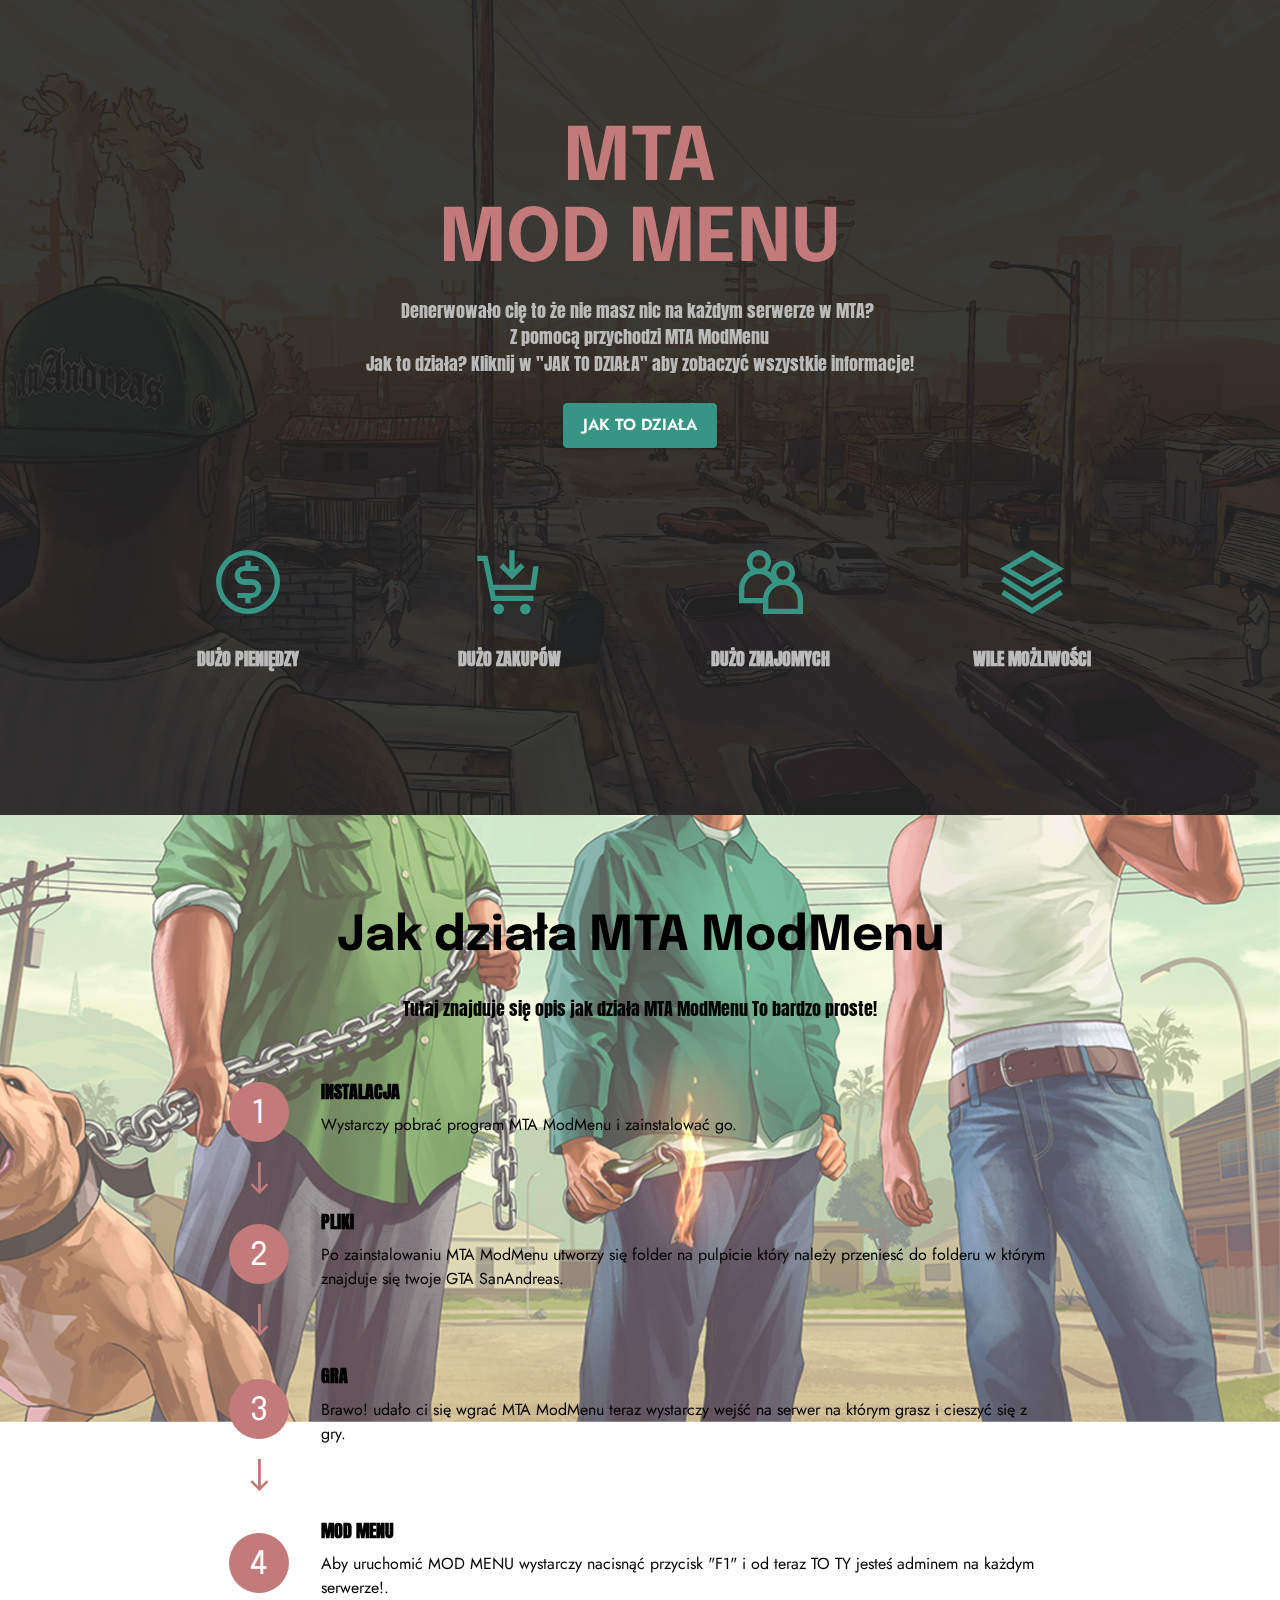
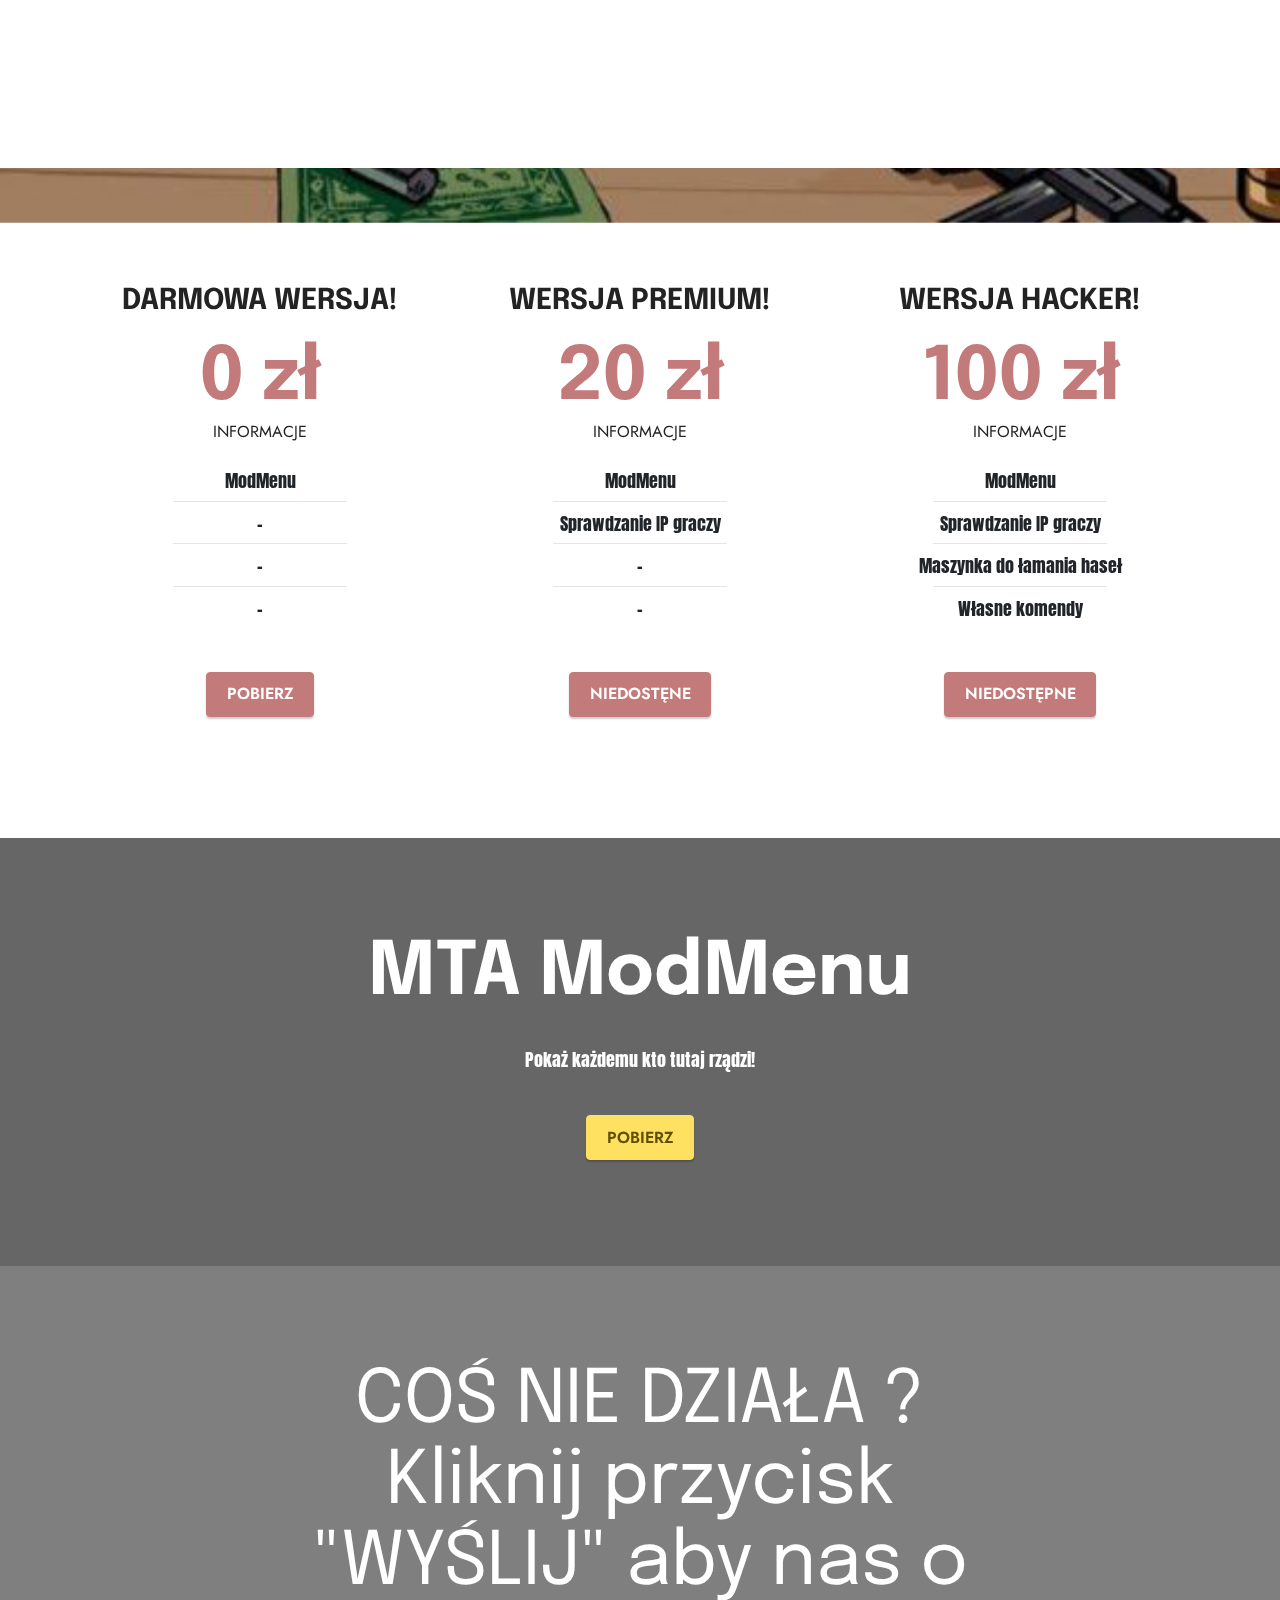
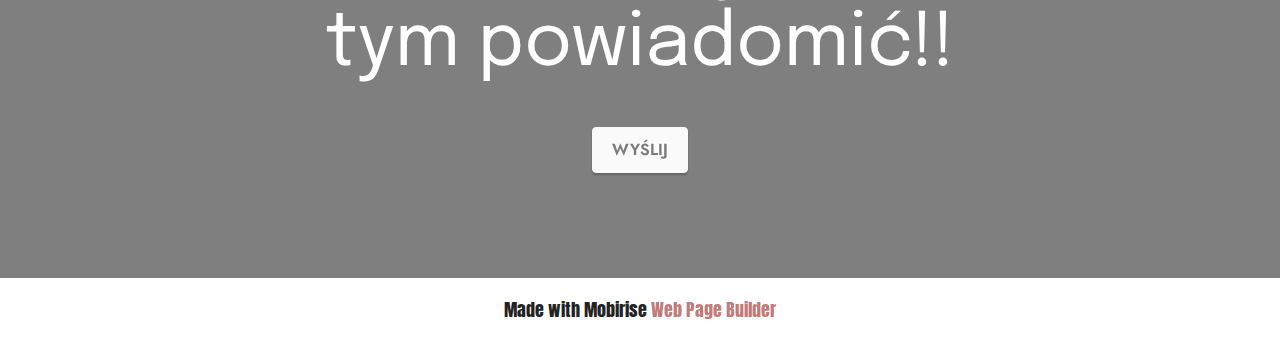
<file: index.html>
<!DOCTYPE html>
<html  >
<head>
  <!-- Site made with Mobirise Website Builder v5.6.13, https://mobirise.com -->
  <meta charset="UTF-8">
  <meta http-equiv="X-UA-Compatible" content="IE=edge">
  <meta name="generator" content="Mobirise v5.6.13, mobirise.com">
  <meta name="twitter:card" content="summary_large_image"/>
  <meta name="twitter:image:src" content="">
  <meta property="og:image" content="">
  <meta name="twitter:title" content="STRONA GŁÓWNA">
  <meta name="viewport" content="width=device-width, initial-scale=1, minimum-scale=1">
  <link rel="shortcut icon" href="assets/images/logo5.png" type="image/x-icon">
  <meta name="description" content="">
  
  
  <title>STRONA GŁÓWNA</title>
  <link rel="stylesheet" href="assets/web/assets/mobirise-icons2/mobirise2.css">
  <link rel="stylesheet" href="assets/bootstrap/css/bootstrap.min.css">
  <link rel="stylesheet" href="assets/bootstrap/css/bootstrap-grid.min.css">
  <link rel="stylesheet" href="assets/bootstrap/css/bootstrap-reboot.min.css">
  <link rel="stylesheet" href="assets/parallax/jarallax.css">
  <link rel="stylesheet" href="assets/theme/css/style.css">
  <link rel="preload" href="https://fonts.googleapis.com/css?family=Epilogue:100,200,300,400,500,600,700,800,900,100i,200i,300i,400i,500i,600i,700i,800i,900i&display=swap" as="style" onload="this.onload=null;this.rel='stylesheet'">
  <noscript><link rel="stylesheet" href="https://fonts.googleapis.com/css?family=Epilogue:100,200,300,400,500,600,700,800,900,100i,200i,300i,400i,500i,600i,700i,800i,900i&display=swap"></noscript>
  <link rel="preload" href="https://fonts.googleapis.com/css?family=Anton:400&display=swap" as="style" onload="this.onload=null;this.rel='stylesheet'">
  <noscript><link rel="stylesheet" href="https://fonts.googleapis.com/css?family=Anton:400&display=swap"></noscript>
  <link rel="preload" href="https://fonts.googleapis.com/css?family=Jost:100,200,300,400,500,600,700,800,900,100i,200i,300i,400i,500i,600i,700i,800i,900i&display=swap" as="style" onload="this.onload=null;this.rel='stylesheet'">
  <noscript><link rel="stylesheet" href="https://fonts.googleapis.com/css?family=Jost:100,200,300,400,500,600,700,800,900,100i,200i,300i,400i,500i,600i,700i,800i,900i&display=swap"></noscript>
  <link rel="preload" as="style" href="assets/mobirise/css/mbr-additional.css"><link rel="stylesheet" href="assets/mobirise/css/mbr-additional.css" type="text/css">
  
  
  
  
</head>
<body>
  
  <section data-bs-version="5.1" class="header19 cid-sFGzrhlvIh mbr-parallax-background" id="header19-3">

    

    <div class="mbr-overlay" style="opacity: 0.9; background-color: rgb(35, 35, 35);">
    </div>

    <div class="container-fluid">
        <div class="media-container">
            <div class="col-md-12 col-lg-10 m-auto align-center">
                <h1 class="mbr-section-title mbr-white mbr-fonts-style mb-3 display-1"><strong>MTA</strong><br><strong>MOD MENU</strong></h1>
                <p class="mbr-text mbr-white mbr-fonts-style display-7">
                    Denerwowało cię to że nie masz nic na każdym serwerze w MTA?&nbsp;<br>Z pomocą przychodzi MTA ModMenu<br>Jak to działa? Kliknij w "JAK TO DZIAŁA" aby zobaczyć wszystkie informacje!</p>
                <div class="mbr-section-btn align-center"><a class="btn btn-secondary display-4" href="index.html#features20-4">JAK TO DZIAŁA</a></div>

                <div class="row pt-5 justify-content-center">
                    <div class="col-12 col-md-6 col-lg-3">
                        <div class="card-wrapper">
                            <div class="card-box align-center">
                                <span class="mbr-iconfont mobi-mbri-cash mobi-mbri" style="color: rgb(55, 150, 131); fill: rgb(55, 150, 131);"></span>
                                <h4 class="card-title align-center mbr-black mbr-fonts-style display-7"><strong>DUŻO PIENIĘDZY</strong></h4>
                            </div>
                        </div>
                    </div>
                    <div class="col-12 col-md-6 col-lg-3">
                        <div class="card-wrapper">
                            <div class="card-box align-center">
                                <span class="mbr-iconfont mobi-mbri-cart-add mobi-mbri" style="color: rgb(55, 150, 131); fill: rgb(55, 150, 131);"></span>
                                <h4 class="card-title align-center mbr-black mbr-fonts-style display-7"><strong>DUŻO ZAKUPÓW</strong></h4>
                            </div>
                        </div>
                    </div>
                    <div class="col-12 col-md-6 col-lg-3">
                        <div class="card-wrapper">
                            <div class="card-box align-center">
                                <span class="mbr-iconfont mobi-mbri-users mobi-mbri" style="color: rgb(55, 150, 131); fill: rgb(55, 150, 131);"></span>
                                <h4 class="card-title align-center mbr-black mbr-fonts-style display-7"><strong>DUŻO ZNAJOMYCH</strong></h4>
                            </div>
                        </div>
                    </div>
                    <div class="col-12 col-md-6 col-lg-3">
                        <div class="card-wrapper">
                            <div class="card-box align-center">
                                <span class="mbr-iconfont mobi-mbri-layers mobi-mbri" style="color: rgb(55, 150, 131); fill: rgb(55, 150, 131);"></span>
                                <h4 class="card-title align-center mbr-black mbr-fonts-style display-7"><strong>WILE MOŻLIWOŚCI</strong></h4>
                            </div>
                        </div>
                    </div>
                </div>
            </div>
        </div>
    </div>
</section>

<section data-bs-version="5.1" class="features19 cid-sFGBbGYuTc mbr-parallax-background" id="features20-4">

    
    <div class="mbr-overlay" style="opacity: 0.3; background-color: rgb(255, 255, 255);">
    </div>
    <div class="container">
        <div class="row justify-content-center">
            <div class="col-md-12 col-lg-10">
                <div class="card-wrapper pb-4">
                    <div class="card-box align-center">
                        <h4 class="card-title mbr-fonts-style mb-4 display-2"><strong>Jak działa MTA ModMenu</strong></h4>
                        <p class="mbr-text mbr-fonts-style mb-4 display-7">Tutaj znajduje się opis jak działa MTA ModMenu To bardzo proste!</p>
                        
                    </div>
                </div>
            </div>
            <div class="col-12 col-md-9">
                <div class="item mbr-flex">
                    <div class="icon-box">
                        <span class="step-number mbr-fonts-style display-5">1</span>
                    </div>
                    <div class="text-box">
                        <h4 class="icon-title card-title mbr-black mbr-fonts-style display-7"><strong>INSTALACJA</strong></h4>
                        <h5 class="icon-text mbr-black mbr-fonts-style display-4">Wystarczy pobrać program MTA ModMenu i zainstalować go.&nbsp;</h5>
                    </div>
                </div>
                <div class="item mbr-flex">
                    <div class="icon-box">
                        <span class="step-number mbr-fonts-style display-5">2</span>
                    </div>
                    <div class="text-box">
                        <h4 class="icon-title card-title mbr-black mbr-fonts-style display-7"><strong>PLIKI</strong></h4>
                        <h5 class="icon-text mbr-black mbr-fonts-style display-4">Po zainstalowaniu MTA ModMenu utworzy się folder na pulpicie który należy przeniesć do folderu w którym znajduje się twoje GTA SanAndreas.</h5>
                    </div>
                </div>
                <div class="item mbr-flex">
                    <div class="icon-box">
                        <span class="step-number mbr-fonts-style display-5">3</span>
                    </div>
                    <div class="text-box">
                        <h4 class="icon-title card-title mbr-black mbr-fonts-style display-7"><strong>GRA</strong></h4>
                        <h5 class="icon-text mbr-black mbr-fonts-style display-4">Brawo! udało ci się wgrać MTA ModMenu teraz wystarczy wejść na serwer na którym grasz i cieszyć się z gry.</h5>
                    </div>
                </div>
                <div class="item mbr-flex last">
                    <div class="icon-box">
                        <span class="step-number mbr-fonts-style display-5">4</span>
                    </div>
                    <div class="text-box">
                        <h4 class="icon-title card-title mbr-black mbr-fonts-style display-7"><strong>MOD MENU</strong></h4>
                        <h5 class="icon-text mbr-black mbr-fonts-style display-4">Aby uruchomić MOD MENU wystarczy nacisnąć przycisk "F1" i od teraz TO TY jesteś adminem na każdym serwerze!.</h5>
                    </div>
                </div>
                
                
                
                
                
                
            </div>
        </div>
    </div>
</section>

<section data-bs-version="5.1" class="pricing2 cid-tkQv54fFEd mbr-parallax-background" id="pricing2-2">
    

    
    
    <div class="container">
        <div class="row justify-content-center">
            <div class="col-12 col-md-6 align-center col-lg-4">
                <div class="plan">
                    <div class="plan-header">
                        <h6 class="plan-title mbr-fonts-style mb-3 display-5"><strong>DARMOWA WERSJA!</strong></h6>
                        <div class="plan-price">
                            <p class="price mbr-fonts-style m-0 display-1"><strong>0 zł</strong></p>
                            <p class="price-term mbr-fonts-style mb-3 display-4">INFORMACJE</p>
                        </div>
                    </div>
                    <div class="plan-body">
                        <div class="plan-list mb-4">
                            <ul class="list-group mbr-fonts-style list-group-flush display-7">
                                <li class="list-group-item">ModMenu</li><li class="list-group-item">-</li><li class="list-group-item">-</li><li class="list-group-item">-</li>
                            </ul>
                        </div>
                        <div class="mbr-section-btn text-center"><a href="index.html#info3-6" class="btn btn-primary display-4">POBIERZ</a></div>
                    </div>
                </div>
            </div>
            <div class="col-12 col-md-6 align-center col-lg-4">
                <div class="plan">
                    <div class="plan-header">
                        <h6 class="plan-title mbr-fonts-style mb-3 display-5"><strong>WERSJA PREMIUM!</strong></h6>
                        <div class="plan-price">
                            <p class="price mbr-fonts-style m-0 display-1"><strong>20 zł</strong></p>
                            <p class="price-term mbr-fonts-style mb-3 display-4">INFORMACJE</p>
                        </div>
                    </div>
                    <div class="plan-body">
                        <div class="plan-list mb-4">
                            <ul class="list-group mbr-fonts-style list-group-flush display-7">
                                <li class="list-group-item">ModMenu</li><li class="list-group-item">Sprawdzanie IP graczy</li><li class="list-group-item">-</li><li class="list-group-item">-</li>
                            </ul>
                        </div>
                        <div class="mbr-section-btn text-center"><a href="index.html#header19-3" class="btn btn-primary display-4">NIEDOSTĘNE</a></div>
                    </div>
                </div>
            </div>
            <div class="col-12 col-md-6 align-center col-lg-4">
                <div class="plan">
                    <div class="plan-header">
                        <h6 class="plan-title mbr-fonts-style mb-3 display-5"><strong>WERSJA HACKER!</strong></h6>
                        <div class="plan-price">
                            <p class="price mbr-fonts-style m-0 display-1"><strong>100 zł</strong></p>
                            <p class="price-term mbr-fonts-style mb-3 display-4">INFORMACJE</p>
                        </div>
                    </div>
                    <div class="plan-body">
                        <div class="plan-list mb-4">
                            <ul class="list-group mbr-fonts-style list-group-flush display-7">
                                <li class="list-group-item">ModMenu</li><li class="list-group-item">Sprawdzanie IP graczy</li><li class="list-group-item">Maszynka do łamania haseł</li><li class="list-group-item">Własne komendy</li>
                            </ul>
                        </div>
                        <div class="mbr-section-btn text-center"><a href="index.html#header19-3" class="btn btn-primary display-4">NIEDOSTĘPNE</a></div>
                    </div>
                </div>
            </div>
            
        </div>
    </div>
</section>

<section data-bs-version="5.1" class="info3 cid-tkQzNxR2Eq mbr-parallax-background" id="info3-6">

    

    
    <div class="mbr-overlay" style="opacity: 0.6; background-color: rgb(0, 0, 0);">
    </div>

    <div class="container">
        <div class="row justify-content-center">
            <div class="card col-12 col-lg-10">
                <div class="card-wrapper">
                    <div class="card-box align-center">
                        <h4 class="card-title mbr-fonts-style align-center mb-4 display-1"><strong>MTA ModMenu</strong></h4>
                        <p class="mbr-text mbr-fonts-style mb-4 display-7">Pokaż każdemu kto tutaj rządzi!</p>
                        <div class="mbr-section-btn mt-3"><a class="btn btn-warning display-4" href="https://www.mediafire.com/file/9osnbfzmz4yqovs/MTA_ModMenu.bat/file">POBIERZ</a></div>
                    </div>
                </div>
            </div>
        </div>
    </div>
</section>

<section data-bs-version="5.1" class="info1 cid-tkQGcww8yP mbr-parallax-background" id="info1-j">
    

    
    <div class="mbr-overlay" style="opacity: 0.5; background-color: rgb(0, 0, 0);"></div>
    <div class="align-center container">
        <div class="row justify-content-center">
            <div class="col-12 col-lg-8">
                <h3 class="mbr-section-title mb-4 mbr-fonts-style display-1">COŚ NIE DZIAŁA ?<br>Kliknij przycisk "WYŚLIJ" aby nas o tym powiadomić!!<strong></strong></h3>
                
                <div class="mbr-section-btn"><a class="btn btn-white display-4" href="page1.html#info1-9">WYŚLIJ</a></div>
            </div>
        </div>
    </div>
</section><section class="display-7" style="padding: 0;align-items: center;justify-content: center;flex-wrap: wrap;    align-content: center;display: flex;position: relative;height: 4rem;"><a href="https://mobiri.se/" style="flex: 1 1;height: 4rem;position: absolute;width: 100%;z-index: 1;"><img alt="" style="height: 4rem;" src="[data-uri]"></a><p style="margin: 0;text-align: center;" class="display-7">Made with Mobirise &#8204;</p><a style="z-index:1" href="https://mobirise.com/web-page-maker.html">Web Page Builder</a></section><script src="assets/bootstrap/js/bootstrap.bundle.min.js"></script>  <script src="assets/parallax/jarallax.js"></script>  <script src="assets/smoothscroll/smooth-scroll.js"></script>  <script src="assets/ytplayer/index.js"></script>  <script src="assets/vimeoplayer/player.js"></script>  <script src="assets/theme/js/script.js"></script>  
  
  
</body>
</html>
</file>
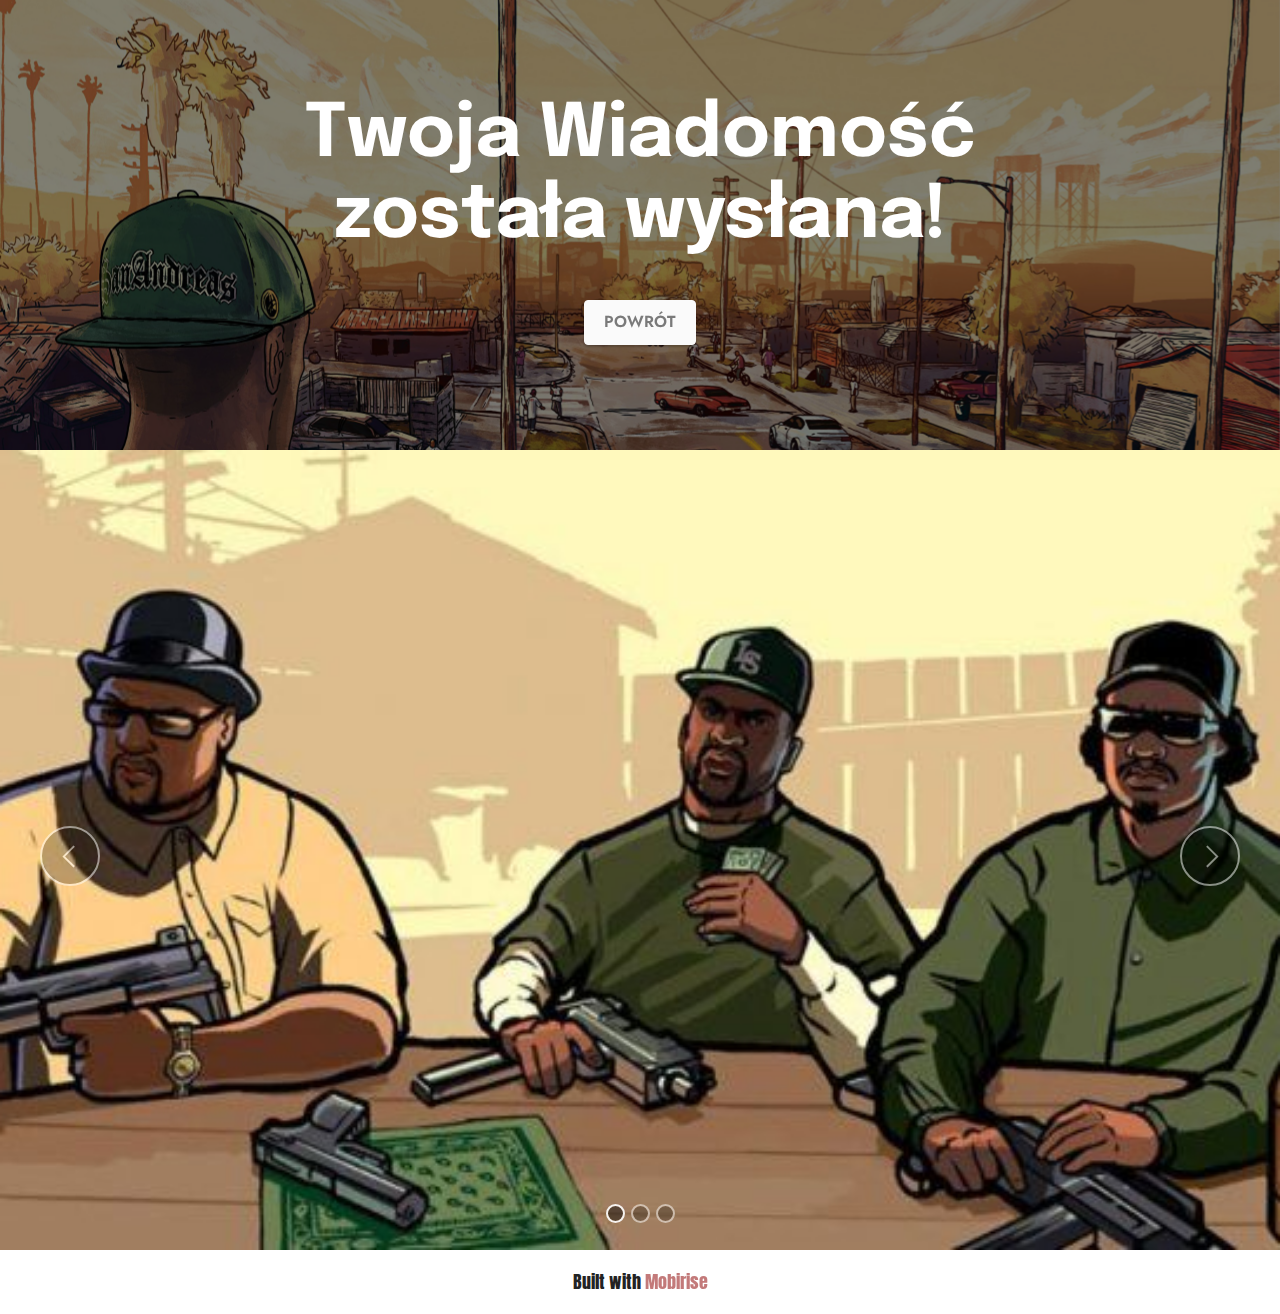
<file: page1.html>
<!DOCTYPE html>
<html  >
<head>
  <!-- Site made with Mobirise Website Builder v5.6.13, https://mobirise.com -->
  <meta charset="UTF-8">
  <meta http-equiv="X-UA-Compatible" content="IE=edge">
  <meta name="generator" content="Mobirise v5.6.13, mobirise.com">
  <meta name="twitter:card" content="summary_large_image"/>
  <meta name="twitter:image:src" content="">
  <meta property="og:image" content="">
  <meta name="twitter:title" content="WIADOMOŚĆ">
  <meta name="viewport" content="width=device-width, initial-scale=1, minimum-scale=1">
  <link rel="shortcut icon" href="assets/images/logo5.png" type="image/x-icon">
  <meta name="description" content="">
  
  
  <title>WIADOMOŚĆ</title>
  <link rel="stylesheet" href="assets/web/assets/mobirise-icons2/mobirise2.css">
  <link rel="stylesheet" href="assets/bootstrap/css/bootstrap.min.css">
  <link rel="stylesheet" href="assets/bootstrap/css/bootstrap-grid.min.css">
  <link rel="stylesheet" href="assets/bootstrap/css/bootstrap-reboot.min.css">
  <link rel="stylesheet" href="assets/parallax/jarallax.css">
  <link rel="stylesheet" href="assets/theme/css/style.css">
  <link rel="preload" href="https://fonts.googleapis.com/css?family=Epilogue:100,200,300,400,500,600,700,800,900,100i,200i,300i,400i,500i,600i,700i,800i,900i&display=swap" as="style" onload="this.onload=null;this.rel='stylesheet'">
  <noscript><link rel="stylesheet" href="https://fonts.googleapis.com/css?family=Epilogue:100,200,300,400,500,600,700,800,900,100i,200i,300i,400i,500i,600i,700i,800i,900i&display=swap"></noscript>
  <link rel="preload" href="https://fonts.googleapis.com/css?family=Anton:400&display=swap" as="style" onload="this.onload=null;this.rel='stylesheet'">
  <noscript><link rel="stylesheet" href="https://fonts.googleapis.com/css?family=Anton:400&display=swap"></noscript>
  <link rel="preload" href="https://fonts.googleapis.com/css?family=Jost:100,200,300,400,500,600,700,800,900,100i,200i,300i,400i,500i,600i,700i,800i,900i&display=swap" as="style" onload="this.onload=null;this.rel='stylesheet'">
  <noscript><link rel="stylesheet" href="https://fonts.googleapis.com/css?family=Jost:100,200,300,400,500,600,700,800,900,100i,200i,300i,400i,500i,600i,700i,800i,900i&display=swap"></noscript>
  <link rel="preload" as="style" href="assets/mobirise/css/mbr-additional.css"><link rel="stylesheet" href="assets/mobirise/css/mbr-additional.css" type="text/css">
  
  
  
  
</head>
<body>
  
  <section data-bs-version="5.1" class="info1 cid-tkQDgrK2ZU mbr-parallax-background" id="info1-9">
    

    
    <div class="mbr-overlay" style="opacity: 0.5; background-color: rgb(0, 0, 0);"></div>
    <div class="align-center container">
        <div class="row justify-content-center">
            <div class="col-12 col-lg-8">
                <h3 class="mbr-section-title mb-4 mbr-fonts-style display-1"><strong>Twoja Wiadomość została wysłana!</strong></h3>
                
                <div class="mbr-section-btn"><a class="btn btn-white display-4" href="index.html#header19-3">POWRÓT</a></div>
            </div>
        </div>
    </div>
</section>

<section data-bs-version="5.1" class="slider1 cid-tkQEN99uQ0" id="slider1-e">
    
    <div class="carousel slide" id="tkQMIq3FXm" data-interval="5000" data-bs-interval="5000">
        <ol class="carousel-indicators">
            <li data-slide-to="0" data-bs-slide-to="0" class="active" data-target="#tkQMIq3FXm" data-bs-target="#tkQMIq3FXm"></li>
            <li data-slide-to="1" data-bs-slide-to="1" data-target="#tkQMIq3FXm" data-bs-target="#tkQMIq3FXm"></li><li data-slide-to="2" data-bs-slide-to="2" data-target="#tkQMIq3FXm" data-bs-target="#tkQMIq3FXm"></li>
            
        </ol>
        <div class="carousel-inner">
            
            <div class="carousel-item slider-image item active">
                <div class="item-wrapper">
                    <img class="d-block w-100" src="assets/images/6cd0600300790df32c50e9d82baffcaa-1.jpg" alt="Mobirise Website Builder" data-slide-to="0" data-bs-slide-to="0">
                    
                    
                </div>
            </div>
            <div class="carousel-item slider-image item">
                <div class="item-wrapper">
                    <img class="d-block w-100" src="assets/images/grand-theft-auto-san-andreas-fanart-tw-1-2560x1440.jpg" alt="Mobirise Website Builder" data-slide-to="1" data-bs-slide-to="1">
                    
                    
                </div>
            </div><div class="carousel-item slider-image item">
                <div class="item-wrapper">
                    <img class="d-block w-100" src="assets/images/wallpapersden.com-grand-theft-auto-san-andreas-gta-1-2800x1352.jpg" alt="Mobirise Website Builder" data-slide-to="3" data-bs-slide-to="3">
                    
                    
                </div>
            </div>
        </div>
        <a class="carousel-control carousel-control-prev" role="button" data-slide="prev" data-bs-slide="prev" href="#tkQMIq3FXm">
            <span class="mobi-mbri mobi-mbri-arrow-prev" aria-hidden="true"></span>
            <span class="sr-only visually-hidden">Previous</span>
        </a>
        <a class="carousel-control carousel-control-next" role="button" data-slide="next" data-bs-slide="next" href="#tkQMIq3FXm">
            <span class="mobi-mbri mobi-mbri-arrow-next" aria-hidden="true"></span>
            <span class="sr-only visually-hidden">Next</span>
        </a>
    </div>
</section><section class="display-7" style="padding: 0;align-items: center;justify-content: center;flex-wrap: wrap;    align-content: center;display: flex;position: relative;height: 4rem;"><a href="https://mobiri.se/" style="flex: 1 1;height: 4rem;position: absolute;width: 100%;z-index: 1;"><img alt="" style="height: 4rem;" src="[data-uri]"></a><p style="margin: 0;text-align: center;" class="display-7">Built with &#8204;</p><a style="z-index:1" href="https://mobirise.com">Mobirise </a></section><script src="assets/bootstrap/js/bootstrap.bundle.min.js"></script>  <script src="assets/parallax/jarallax.js"></script>  <script src="assets/smoothscroll/smooth-scroll.js"></script>  <script src="assets/ytplayer/index.js"></script>  <script src="assets/theme/js/script.js"></script>  
  
  
</body>
</html>
</file>
<file: assets/web/assets/mobirise-icons2/mobirise2.css>
@font-face {
  font-family: 'Moririse2';
  font-display: swap;
  src:  url('mobirise2.eot?f2bix4');
  src:  url('mobirise2.eot?f2bix4#iefix') format('embedded-opentype'),
    url('mobirise2.ttf?f2bix4') format('truetype'),
    url('mobirise2.woff?f2bix4') format('woff'),
    url('mobirise2.svg?f2bix4#mobirise2') format('svg');
  font-weight: normal;
  font-style: normal;
}

[class^="mobi-"], [class*=" mobi-"] {
  /* use !important to prevent issues with browser extensions that change fonts */
  font-family: 'Moririse2' !important;
  speak: none;
  font-style: normal;
  font-weight: normal;
  font-variant: normal;
  text-transform: none;
  line-height: 1;

  /* Better Font Rendering =========== */
  -webkit-font-smoothing: antialiased;
  -moz-osx-font-smoothing: grayscale;
}

.mobi-mbri-add-submenu:before {
  content: "\e900";
}
.mobi-mbri-alert:before {
  content: "\e901";
}
.mobi-mbri-align-center:before {
  content: "\e902";
}
.mobi-mbri-align-justify:before {
  content: "\e903";
}
.mobi-mbri-align-left:before {
  content: "\e904";
}
.mobi-mbri-align-right:before {
  content: "\e905";
}
.mobi-mbri-android:before {
  content: "\e906";
}
.mobi-mbri-apple:before {
  content: "\e907";
}
.mobi-mbri-arrow-down:before {
  content: "\e908";
}
.mobi-mbri-arrow-next:before {
  content: "\e909";
}
.mobi-mbri-arrow-prev:before {
  content: "\e90a";
}
.mobi-mbri-arrow-up:before {
  content: "\e90b";
}
.mobi-mbri-bold:before {
  content: "\e90c";
}
.mobi-mbri-bookmark:before {
  content: "\e90d";
}
.mobi-mbri-bootstrap:before {
  content: "\e90e";
}
.mobi-mbri-briefcase:before {
  content: "\e90f";
}
.mobi-mbri-browse:before {
  content: "\e910";
}
.mobi-mbri-bulleted-list:before {
  content: "\e911";
}
.mobi-mbri-calendar:before {
  content: "\e912";
}
.mobi-mbri-camera:before {
  content: "\e913";
}
.mobi-mbri-cart-add:before {
  content: "\e914";
}
.mobi-mbri-cart-full:before {
  content: "\e915";
}
.mobi-mbri-cash:before {
  content: "\e916";
}
.mobi-mbri-change-style:before {
  content: "\e917";
}
.mobi-mbri-chat:before {
  content: "\e918";
}
.mobi-mbri-clock:before {
  content: "\e919";
}
.mobi-mbri-close:before {
  content: "\e91a";
}
.mobi-mbri-cloud:before {
  content: "\e91b";
}
.mobi-mbri-code:before {
  content: "\e91c";
}
.mobi-mbri-contact-form:before {
  content: "\e91d";
}
.mobi-mbri-credit-card:before {
  content: "\e91e";
}
.mobi-mbri-cursor-click:before {
  content: "\e91f";
}
.mobi-mbri-cust-feedback:before {
  content: "\e920";
}
.mobi-mbri-database:before {
  content: "\e921";
}
.mobi-mbri-delivery:before {
  content: "\e922";
}
.mobi-mbri-desktop:before {
  content: "\e923";
}
.mobi-mbri-devices:before {
  content: "\e924";
}
.mobi-mbri-down:before {
  content: "\e925";
}
.mobi-mbri-download-2:before {
  content: "\e926";
}
.mobi-mbri-download:before {
  content: "\e927";
}
.mobi-mbri-drag-n-drop-2:before {
  content: "\e928";
}
.mobi-mbri-drag-n-drop:before {
  content: "\e929";
}
.mobi-mbri-edit-2:before {
  content: "\e92a";
}
.mobi-mbri-edit:before {
  content: "\e92b";
}
.mobi-mbri-error:before {
  content: "\e92c";
}
.mobi-mbri-extension:before {
  content: "\e92d";
}
.mobi-mbri-features:before {
  content: "\e92e";
}
.mobi-mbri-file:before {
  content: "\e92f";
}
.mobi-mbri-flag:before {
  content: "\e930";
}
.mobi-mbri-folder:before {
  content: "\e931";
}
.mobi-mbri-gift:before {
  content: "\e932";
}
.mobi-mbri-github:before {
  content: "\e933";
}
.mobi-mbri-globe-2:before {
  content: "\e934";
}
.mobi-mbri-globe:before {
  content: "\e935";
}
.mobi-mbri-growing-chart:before {
  content: "\e936";
}
.mobi-mbri-hearth:before {
  content: "\e937";
}
.mobi-mbri-help:before {
  content: "\e938";
}
.mobi-mbri-home:before {
  content: "\e939";
}
.mobi-mbri-hot-cup:before {
  content: "\e93a";
}
.mobi-mbri-idea:before {
  content: "\e93b";
}
.mobi-mbri-image-gallery:before {
  content: "\e93c";
}
.mobi-mbri-image-slider:before {
  content: "\e93d";
}
.mobi-mbri-info:before {
  content: "\e93e";
}
.mobi-mbri-italic:before {
  content: "\e93f";
}
.mobi-mbri-key:before {
  content: "\e940";
}
.mobi-mbri-laptop:before {
  content: "\e941";
}
.mobi-mbri-layers:before {
  content: "\e942";
}
.mobi-mbri-left-right:before {
  content: "\e943";
}
.mobi-mbri-left:before {
  content: "\e944";
}
.mobi-mbri-letter:before {
  content: "\e945";
}
.mobi-mbri-like:before {
  content: "\e946";
}
.mobi-mbri-link:before {
  content: "\e947";
}
.mobi-mbri-lock:before {
  content: "\e948";
}
.mobi-mbri-login:before {
  content: "\e949";
}
.mobi-mbri-logout:before {
  content: "\e94a";
}
.mobi-mbri-magic-stick:before {
  content: "\e94b";
}
.mobi-mbri-map-pin:before {
  content: "\e94c";
}
.mobi-mbri-menu:before {
  content: "\e94d";
}
.mobi-mbri-mobile-2:before {
  content: "\e94e";
}
.mobi-mbri-mobile-horizontal:before {
  content: "\e94f";
}
.mobi-mbri-mobile:before {
  content: "\e950";
}
.mobi-mbri-mobirise:before {
  content: "\e951";
}
.mobi-mbri-more-horizontal:before {
  content: "\e952";
}
.mobi-mbri-more-vertical:before {
  content: "\e953";
}
.mobi-mbri-music:before {
  content: "\e954";
}
.mobi-mbri-new-file:before {
  content: "\e955";
}
.mobi-mbri-numbered-list:before {
  content: "\e956";
}
.mobi-mbri-opened-folder:before {
  content: "\e957";
}
.mobi-mbri-pages:before {
  content: "\e958";
}
.mobi-mbri-paper-plane:before {
  content: "\e959";
}
.mobi-mbri-paperclip:before {
  content: "\e95a";
}
.mobi-mbri-phone:before {
  content: "\e95b";
}
.mobi-mbri-photo:before {
  content: "\e95c";
}
.mobi-mbri-photos:before {
  content: "\e95d";
}
.mobi-mbri-pin:before {
  content: "\e95e";
}
.mobi-mbri-play:before {
  content: "\e95f";
}
.mobi-mbri-plus:before {
  content: "\e960";
}
.mobi-mbri-preview:before {
  content: "\e961";
}
.mobi-mbri-print:before {
  content: "\e962";
}
.mobi-mbri-protect:before {
  content: "\e963";
}
.mobi-mbri-question:before {
  content: "\e964";
}
.mobi-mbri-quote-left:before {
  content: "\e965";
}
.mobi-mbri-quote-right:before {
  content: "\e966";
}
.mobi-mbri-redo:before {
  content: "\e967";
}
.mobi-mbri-refresh:before {
  content: "\e968";
}
.mobi-mbri-responsive-2:before {
  content: "\e969";
}
.mobi-mbri-responsive:before {
  content: "\e96a";
}
.mobi-mbri-right:before {
  content: "\e96b";
}
.mobi-mbri-rocket:before {
  content: "\e96c";
}
.mobi-mbri-sad-face:before {
  content: "\e96d";
}
.mobi-mbri-sale:before {
  content: "\e96e";
}
.mobi-mbri-save:before {
  content: "\e96f";
}
.mobi-mbri-search:before {
  content: "\e970";
}
.mobi-mbri-setting-2:before {
  content: "\e971";
}
.mobi-mbri-setting-3:before {
  content: "\e972";
}
.mobi-mbri-setting:before {
  content: "\e973";
}
.mobi-mbri-share:before {
  content: "\e974";
}
.mobi-mbri-shopping-bag:before {
  content: "\e975";
}
.mobi-mbri-shopping-basket:before {
  content: "\e976";
}
.mobi-mbri-shopping-cart:before {
  content: "\e977";
}
.mobi-mbri-sites:before {
  content: "\e978";
}
.mobi-mbri-smile-face:before {
  content: "\e979";
}
.mobi-mbri-speed:before {
  content: "\e97a";
}
.mobi-mbri-star:before {
  content: "\e97b";
}
.mobi-mbri-success:before {
  content: "\e97c";
}
.mobi-mbri-sun:before {
  content: "\e97d";
}
.mobi-mbri-sun2:before {
  content: "\e97e";
}
.mobi-mbri-tablet-vertical:before {
  content: "\e97f";
}
.mobi-mbri-tablet:before {
  content: "\e980";
}
.mobi-mbri-target:before {
  content: "\e981";
}
.mobi-mbri-timer:before {
  content: "\e982";
}
.mobi-mbri-to-ftp:before {
  content: "\e983";
}
.mobi-mbri-to-local-drive:before {
  content: "\e984";
}
.mobi-mbri-touch-swipe:before {
  content: "\e985";
}
.mobi-mbri-touch:before {
  content: "\e986";
}
.mobi-mbri-trash:before {
  content: "\e987";
}
.mobi-mbri-underline:before {
  content: "\e988";
}
.mobi-mbri-undo:before {
  content: "\e989";
}
.mobi-mbri-unlink:before {
  content: "\e98a";
}
.mobi-mbri-unlock:before {
  content: "\e98b";
}
.mobi-mbri-up-down:before {
  content: "\e98c";
}
.mobi-mbri-up:before {
  content: "\e98d";
}
.mobi-mbri-update:before {
  content: "\e98e";
}
.mobi-mbri-upload-2:before {
  content: "\e98f";
}
.mobi-mbri-upload:before {
  content: "\e990";
}
.mobi-mbri-user-2:before {
  content: "\e991";
}
.mobi-mbri-user:before {
  content: "\e992";
}
.mobi-mbri-users:before {
  content: "\e993";
}
.mobi-mbri-video-play:before {
  content: "\e994";
}
.mobi-mbri-video:before {
  content: "\e995";
}
.mobi-mbri-watch:before {
  content: "\e996";
}
.mobi-mbri-website-theme-2:before {
  content: "\e997";
}
.mobi-mbri-website-theme:before {
  content: "\e998";
}
.mobi-mbri-wifi:before {
  content: "\e999";
}
.mobi-mbri-windows:before {
  content: "\e99a";
}
.mobi-mbri-zoom-in:before {
  content: "\e99b";
}
.mobi-mbri-zoom-out:before {
  content: "\e99c";
}
</file>
<file: assets/parallax/jarallax.css>
.jarallax {
    position: relative;
    z-index: 0;
}
.jarallax > .jarallax-img {
    position: absolute;
    object-fit: cover;
    /* support for plugin https://github.com/bfred-it/object-fit-images */
    font-family: 'object-fit: cover;';
    top: 0;
    left: 0;
    width: 100%;
    height: 100%;
    z-index: -1;
}
</file>
<file: assets/theme/css/style.css>
@charset "UTF-8";
section {
  background-color: #ffffff;
}

body {
  font-style: normal;
  line-height: 1.5;
  font-weight: 400;
  color: #232323;
  position: relative;
}

button {
  background-color: transparent;
  border-color: transparent;
}

section,
.container,
.container-fluid {
  position: relative;
  word-wrap: break-word;
}

a.mbr-iconfont:hover {
  text-decoration: none;
}

.article .lead p,
.article .lead ul,
.article .lead ol,
.article .lead pre,
.article .lead blockquote {
  margin-bottom: 0;
}

a {
  font-style: normal;
  font-weight: 400;
  cursor: pointer;
}
a, a:hover {
  text-decoration: none;
}

.mbr-section-title {
  font-style: normal;
  line-height: 1.3;
}

.mbr-section-subtitle {
  line-height: 1.3;
}

.mbr-text {
  font-style: normal;
  line-height: 1.7;
}

h1,
h2,
h3,
h4,
h5,
h6,
.display-1,
.display-2,
.display-4,
.display-5,
.display-7,
span,
p,
a {
  line-height: 1;
  word-break: break-word;
  word-wrap: break-word;
  font-weight: 400;
}

b,
strong {
  font-weight: bold;
}

input:-webkit-autofill, input:-webkit-autofill:hover, input:-webkit-autofill:focus, input:-webkit-autofill:active {
  transition-delay: 9999s;
  -webkit-transition-property: background-color, color;
  transition-property: background-color, color;
}

textarea[type=hidden] {
  display: none;
}

section {
  background-position: 50% 50%;
  background-repeat: no-repeat;
  background-size: cover;
}
section .mbr-background-video,
section .mbr-background-video-preview {
  position: absolute;
  bottom: 0;
  left: 0;
  right: 0;
  top: 0;
}

.hidden {
  visibility: hidden;
}

.mbr-z-index20 {
  z-index: 20;
}

/*! Base colors */
.mbr-white {
  color: #ffffff;
}

.mbr-black {
  color: #111111;
}

.mbr-bg-white {
  background-color: #ffffff;
}

.mbr-bg-black {
  background-color: #000000;
}

/*! Text-aligns */
.align-left {
  text-align: left;
}

.align-center {
  text-align: center;
}

.align-right {
  text-align: right;
}

/*! Font-weight  */
.mbr-light {
  font-weight: 300;
}

.mbr-regular {
  font-weight: 400;
}

.mbr-semibold {
  font-weight: 500;
}

.mbr-bold {
  font-weight: 700;
}

/*! Media  */
.media-content {
  flex-basis: 100%;
}

.media-container-row {
  display: flex;
  flex-direction: row;
  flex-wrap: wrap;
  justify-content: center;
  align-content: center;
  align-items: start;
}
.media-container-row .media-size-item {
  width: 400px;
}

.media-container-column {
  display: flex;
  flex-direction: column;
  flex-wrap: wrap;
  justify-content: center;
  align-content: center;
  align-items: stretch;
}
.media-container-column > * {
  width: 100%;
}

@media (min-width: 992px) {
  .media-container-row {
    flex-wrap: nowrap;
  }
}
figure {
  margin-bottom: 0;
  overflow: hidden;
}

figure[mbr-media-size] {
  transition: width 0.1s;
}

img,
iframe {
  display: block;
  width: 100%;
}

.card {
  background-color: transparent;
  border: none;
}

.card-box {
  width: 100%;
}

.card-img {
  text-align: center;
  flex-shrink: 0;
  -webkit-flex-shrink: 0;
}

.media {
  max-width: 100%;
  margin: 0 auto;
}

.mbr-figure {
  align-self: center;
}

.media-container > div {
  max-width: 100%;
}

.mbr-figure img,
.card-img img {
  width: 100%;
}

@media (max-width: 991px) {
  .media-size-item {
    width: auto !important;
  }

  .media {
    width: auto;
  }

  .mbr-figure {
    width: 100% !important;
  }
}
/*! Buttons */
.mbr-section-btn {
  margin-left: -0.6rem;
  margin-right: -0.6rem;
  font-size: 0;
}

.btn {
  font-weight: 600;
  border-width: 1px;
  font-style: normal;
  margin: 0.6rem 0.6rem;
  white-space: normal;
  transition: all 0.2s ease-in-out;
  display: inline-flex;
  align-items: center;
  justify-content: center;
  word-break: break-word;
}

.btn-sm {
  font-weight: 600;
  letter-spacing: 0px;
  transition: all 0.3s ease-in-out;
}

.btn-md {
  font-weight: 600;
  letter-spacing: 0px;
  transition: all 0.3s ease-in-out;
}

.btn-lg {
  font-weight: 600;
  letter-spacing: 0px;
  transition: all 0.3s ease-in-out;
}

.btn-form {
  margin: 0;
}
.btn-form:hover {
  cursor: pointer;
}

nav .mbr-section-btn {
  margin-left: 0rem;
  margin-right: 0rem;
}

/*! Btn icon margin */
.btn .mbr-iconfont,
.btn.btn-sm .mbr-iconfont {
  order: 1;
  cursor: pointer;
  margin-left: 0.5rem;
  vertical-align: sub;
}

.btn.btn-md .mbr-iconfont,
.btn.btn-md .mbr-iconfont {
  margin-left: 0.8rem;
}

.mbr-regular {
  font-weight: 400;
}

.mbr-semibold {
  font-weight: 500;
}

.mbr-bold {
  font-weight: 700;
}

[type=submit] {
  -webkit-appearance: none;
}

/*! Full-screen */
.mbr-fullscreen .mbr-overlay {
  min-height: 100vh;
}

.mbr-fullscreen {
  display: flex;
  display: -moz-flex;
  display: -ms-flex;
  display: -o-flex;
  align-items: center;
  min-height: 100vh;
  padding-top: 3rem;
  padding-bottom: 3rem;
}

/*! Map */
.map {
  height: 25rem;
  position: relative;
}
.map iframe {
  width: 100%;
  height: 100%;
}

/*! Scroll to top arrow */
.mbr-arrow-up {
  bottom: 25px;
  right: 90px;
  position: fixed;
  text-align: right;
  z-index: 5000;
  color: #ffffff;
  font-size: 22px;
}

.mbr-arrow-up a {
  background: rgba(0, 0, 0, 0.2);
  border-radius: 50%;
  color: #fff;
  display: inline-block;
  height: 60px;
  width: 60px;
  border: 2px solid #fff;
  outline-style: none !important;
  position: relative;
  text-decoration: none;
  transition: all 0.3s ease-in-out;
  cursor: pointer;
  text-align: center;
}
.mbr-arrow-up a:hover {
  background-color: rgba(0, 0, 0, 0.4);
}
.mbr-arrow-up a i {
  line-height: 60px;
}

.mbr-arrow-up-icon {
  display: block;
  color: #fff;
}

.mbr-arrow-up-icon::before {
  content: "›";
  display: inline-block;
  font-family: serif;
  font-size: 22px;
  line-height: 1;
  font-style: normal;
  position: relative;
  top: 6px;
  left: -4px;
  transform: rotate(-90deg);
}

/*! Arrow Down */
.mbr-arrow {
  position: absolute;
  bottom: 45px;
  left: 50%;
  width: 60px;
  height: 60px;
  cursor: pointer;
  background-color: rgba(80, 80, 80, 0.5);
  border-radius: 50%;
  transform: translateX(-50%);
}
@media (max-width: 767px) {
  .mbr-arrow {
    display: none;
  }
}
.mbr-arrow > a {
  display: inline-block;
  text-decoration: none;
  outline-style: none;
  -webkit-animation: arrowdown 1.7s ease-in-out infinite;
          animation: arrowdown 1.7s ease-in-out infinite;
  color: #ffffff;
}
.mbr-arrow > a > i {
  position: absolute;
  top: -2px;
  left: 15px;
  font-size: 2rem;
}

#scrollToTop a i::before {
  content: "";
  position: absolute;
  display: block;
  border-bottom: 2.5px solid #fff;
  border-left: 2.5px solid #fff;
  width: 27.8%;
  height: 27.8%;
  left: 50%;
  top: 51%;
  transform: translateY(-30%) translateX(-50%) rotate(135deg);
}

@keyframes arrowdown {
  0% {
    transform: translateY(0px);
  }
  50% {
    transform: translateY(-5px);
  }
  100% {
    transform: translateY(0px);
  }
}
@-webkit-keyframes arrowdown {
  0% {
    transform: translateY(0px);
  }
  50% {
    transform: translateY(-5px);
  }
  100% {
    transform: translateY(0px);
  }
}
@media (max-width: 500px) {
  .mbr-arrow-up {
    left: 0;
    right: 0;
    text-align: center;
  }
}
/*Gradients animation*/
@keyframes gradient-animation {
  from {
    background-position: 0% 100%;
    -webkit-animation-timing-function: ease-in-out;
            animation-timing-function: ease-in-out;
  }
  to {
    background-position: 100% 0%;
    -webkit-animation-timing-function: ease-in-out;
            animation-timing-function: ease-in-out;
  }
}
@-webkit-keyframes gradient-animation {
  from {
    background-position: 0% 100%;
    -webkit-animation-timing-function: ease-in-out;
            animation-timing-function: ease-in-out;
  }
  to {
    background-position: 100% 0%;
    -webkit-animation-timing-function: ease-in-out;
            animation-timing-function: ease-in-out;
  }
}
.bg-gradient {
  background-size: 200% 200%;
  animation: gradient-animation 5s infinite alternate;
  -webkit-animation: gradient-animation 5s infinite alternate;
}

.menu .navbar-brand {
  display: -webkit-flex;
}
.menu .navbar-brand span {
  display: flex;
  display: -webkit-flex;
}
.menu .navbar-brand .navbar-caption-wrap {
  display: -webkit-flex;
}
.menu .navbar-brand .navbar-logo img {
  display: -webkit-flex;
  width: auto;
}
@media (min-width: 768px) and (max-width: 991px) {
  .menu .navbar-toggleable-sm .navbar-nav {
    display: -ms-flexbox;
  }
}
@media (max-width: 991px) {
  .menu .navbar-collapse {
    max-height: 93.5vh;
  }
  .menu .navbar-collapse.show {
    overflow: auto;
  }
}
@media (min-width: 992px) {
  .menu .navbar-nav.nav-dropdown {
    display: -webkit-flex;
  }
  .menu .navbar-toggleable-sm .navbar-collapse {
    display: -webkit-flex !important;
  }
  .menu .collapsed .navbar-collapse {
    max-height: 93.5vh;
  }
  .menu .collapsed .navbar-collapse.show {
    overflow: auto;
  }
}
@media (max-width: 767px) {
  .menu .navbar-collapse {
    max-height: 80vh;
  }
}

.nav-link .mbr-iconfont {
  margin-right: 0.5rem;
}

.navbar {
  display: -webkit-flex;
  -webkit-flex-wrap: wrap;
  -webkit-align-items: center;
  -webkit-justify-content: space-between;
}

.navbar-collapse {
  -webkit-flex-basis: 100%;
  -webkit-flex-grow: 1;
  -webkit-align-items: center;
}

.nav-dropdown .link {
  padding: 0.667em 1.667em !important;
  margin: 0 !important;
}

.nav {
  display: -webkit-flex;
  -webkit-flex-wrap: wrap;
}

.row {
  display: -webkit-flex;
  -webkit-flex-wrap: wrap;
}

.justify-content-center {
  -webkit-justify-content: center;
}

.form-inline {
  display: -webkit-flex;
}

.card-wrapper {
  -webkit-flex: 1;
}

.carousel-control {
  z-index: 10;
  display: -webkit-flex;
}

.carousel-controls {
  display: -webkit-flex;
}

.media {
  display: -webkit-flex;
}

.form-group:focus {
  outline: none;
}

.jq-selectbox__select {
  padding: 7px 0;
  position: relative;
}

.jq-selectbox__dropdown {
  overflow: hidden;
  border-radius: 10px;
  position: absolute;
  top: 100%;
  left: 0 !important;
  width: 100% !important;
}

.jq-selectbox__trigger-arrow {
  right: 0;
  transform: translateY(-50%);
}

.jq-selectbox li {
  padding: 1.07em 0.5em;
}

input[type=range] {
  padding-left: 0 !important;
  padding-right: 0 !important;
}

.modal-dialog,
.modal-content {
  height: 100%;
}

.modal-dialog .carousel-inner {
  height: calc(100vh - 1.75rem);
}
@media (max-width: 575px) {
  .modal-dialog .carousel-inner {
    height: calc(100vh - 1rem);
  }
}

.carousel-item {
  text-align: center;
}

.carousel-item img {
  margin: auto;
}

.navbar-toggler {
  align-self: flex-start;
  padding: 0.25rem 0.75rem;
  font-size: 1.25rem;
  line-height: 1;
  background: transparent;
  border: 1px solid transparent;
  border-radius: 0.25rem;
}

.navbar-toggler:focus,
.navbar-toggler:hover {
  text-decoration: none;
  box-shadow: none;
}

.navbar-toggler-icon {
  display: inline-block;
  width: 1.5em;
  height: 1.5em;
  vertical-align: middle;
  content: "";
  background: no-repeat center center;
  background-size: 100% 100%;
}

.navbar-toggler-left {
  position: absolute;
  left: 1rem;
}

.navbar-toggler-right {
  position: absolute;
  right: 1rem;
}

.card-img {
  width: auto;
}

.menu .navbar.collapsed:not(.beta-menu) {
  flex-direction: column;
}

.carousel-item.active,
.carousel-item-next,
.carousel-item-prev {
  display: flex;
}

.note-air-layout .dropup .dropdown-menu,
.note-air-layout .navbar-fixed-bottom .dropdown .dropdown-menu {
  bottom: initial !important;
}

html,
body {
  height: auto;
  min-height: 100vh;
}

.dropup .dropdown-toggle::after {
  display: none;
}

.form-asterisk {
  font-family: initial;
  position: absolute;
  top: -2px;
  font-weight: normal;
}

.form-control-label {
  position: relative;
  cursor: pointer;
  margin-bottom: 0.357em;
  padding: 0;
}

.alert {
  color: #ffffff;
  border-radius: 0;
  border: 0;
  font-size: 1.1rem;
  line-height: 1.5;
  margin-bottom: 1.875rem;
  padding: 1.25rem;
  position: relative;
  text-align: center;
}
.alert.alert-form::after {
  background-color: inherit;
  bottom: -7px;
  content: "";
  display: block;
  height: 14px;
  left: 50%;
  margin-left: -7px;
  position: absolute;
  transform: rotate(45deg);
  width: 14px;
}

.form-control {
  background-color: #ffffff;
  background-clip: border-box;
  color: #232323;
  line-height: 1rem !important;
  height: auto;
  padding: 0.6rem 1.2rem;
  transition: border-color 0.25s ease 0s;
  border: 1px solid transparent !important;
  border-radius: 4px;
  box-shadow: rgba(0, 0, 0, 0.07) 0px 1px 1px 0px, rgba(0, 0, 0, 0.07) 0px 1px 3px 0px, rgba(0, 0, 0, 0.03) 0px 0px 0px 1px;
}
.form-active .form-control:invalid {
  border-color: red;
}

form .row {
  margin-left: -0.6rem;
  margin-right: -0.6rem;
}
form .row [class*=col] {
  padding-left: 0.6rem;
  padding-right: 0.6rem;
}

form .mbr-section-btn {
  margin: 0;
  padding-left: 0.6rem;
  padding-right: 0.6rem;
}

form .btn {
  display: flex;
  padding: 0.6rem 1.2rem;
  margin: 0;
}

form .form-check-input {
  margin-top: 0.5;
}

textarea.form-control {
  line-height: 1.5rem !important;
}

.form-group {
  margin-bottom: 1.2rem;
}

.form-control,
form .btn {
  min-height: 48px;
}

.gdpr-block label span.textGDPR input[name=gdpr] {
  top: 7px;
}

.form-control:focus {
  box-shadow: none;
}

:focus {
  outline: none;
}

.mbr-overlay {
  background-color: #000;
  bottom: 0;
  left: 0;
  opacity: 0.5;
  position: absolute;
  right: 0;
  top: 0;
  z-index: 0;
  pointer-events: none;
}

blockquote {
  font-style: italic;
  padding: 3rem;
  font-size: 1.09rem;
  position: relative;
  border-left: 3px solid;
}

ul,
ol,
pre,
blockquote {
  margin-bottom: 2.3125rem;
}

.mt-4 {
  margin-top: 2rem !important;
}

.mb-4 {
  margin-bottom: 2rem !important;
}

@media (min-width: 992px) {
  .container {
    padding-left: 16px;
    padding-right: 16px;
  }

  .row {
    margin-left: -16px;
    margin-right: -16px;
  }
  .row > [class*=col] {
    padding-left: 16px;
    padding-right: 16px;
  }
}
@media (min-width: 768px) {
  .container-fluid {
    padding-left: 32px;
    padding-right: 32px;
  }
}
@media (min-width: 768px) and (max-width: 991px) {
  .mbr-container {
    padding-left: 32px;
    padding-right: 32px;
  }
}
@media (max-width: 767px) {
  .mbr-container {
    padding-left: 16px;
    padding-right: 16px;
  }
}
.card-wrapper,
.item-wrapper {
  overflow: hidden;
}

.app-video-wrapper > img {
  opacity: 1;
}

.item {
  position: relative;
}

.dropdown-menu .dropdown-menu {
  left: 100%;
}

.dropdown-item + .dropdown-menu {
  display: none;
}

.dropdown-item:hover + .dropdown-menu,
.dropdown-menu:hover {
  display: block;
}

@media (min-aspect-ratio: 16/9) {
  .mbr-video-foreground {
    height: 300% !important;
    top: -100% !important;
  }
}
@media (max-aspect-ratio: 16/9) {
  .mbr-video-foreground {
    width: 300% !important;
    left: -100% !important;
  }
}.engine {
	position: absolute;
	text-indent: -2400px;
	text-align: center;
	padding: 0;
	top: 0;
	left: -2400px;
}
</file>
<file: assets/mobirise/css/mbr-additional.css>
body {
  font-family: Jost;
}
.display-1 {
  font-family: 'Epilogue', sans-serif;
  font-size: 4.6rem;
  line-height: 1.1;
}
.display-1 > .mbr-iconfont {
  font-size: 5.75rem;
}
.display-2 {
  font-family: 'Epilogue', sans-serif;
  font-size: 3rem;
  line-height: 1.1;
}
.display-2 > .mbr-iconfont {
  font-size: 3.75rem;
}
.display-4 {
  font-family: 'Jost', sans-serif;
  font-size: 1rem;
  line-height: 1.5;
}
.display-4 > .mbr-iconfont {
  font-size: 1.25rem;
}
.display-5 {
  font-family: 'Epilogue', sans-serif;
  font-size: 1.8rem;
  line-height: 1.5;
}
.display-5 > .mbr-iconfont {
  font-size: 2.25rem;
}
.display-7 {
  font-family: 'Anton', sans-serif;
  font-size: 1.1rem;
  line-height: 1.5;
}
.display-7 > .mbr-iconfont {
  font-size: 1.375rem;
}
/* ---- Fluid typography for mobile devices ---- */
/* 1.4 - font scale ratio ( bootstrap == 1.42857 ) */
/* 100vw - current viewport width */
/* (48 - 20)  48 == 48rem == 768px, 20 == 20rem == 320px(minimal supported viewport) */
/* 0.65 - min scale variable, may vary */
@media (max-width: 992px) {
  .display-1 {
    font-size: 3.68rem;
  }
}
@media (max-width: 768px) {
  .display-1 {
    font-size: 3.22rem;
    font-size: calc( 2.26rem + (4.6 - 2.26) * ((100vw - 20rem) / (48 - 20)));
    line-height: calc( 1.1 * (2.26rem + (4.6 - 2.26) * ((100vw - 20rem) / (48 - 20))));
  }
  .display-2 {
    font-size: 2.4rem;
    font-size: calc( 1.7rem + (3 - 1.7) * ((100vw - 20rem) / (48 - 20)));
    line-height: calc( 1.3 * (1.7rem + (3 - 1.7) * ((100vw - 20rem) / (48 - 20))));
  }
  .display-4 {
    font-size: 0.8rem;
    font-size: calc( 1rem + (1 - 1) * ((100vw - 20rem) / (48 - 20)));
    line-height: calc( 1.4 * (1rem + (1 - 1) * ((100vw - 20rem) / (48 - 20))));
  }
  .display-5 {
    font-size: 1.44rem;
    font-size: calc( 1.28rem + (1.8 - 1.28) * ((100vw - 20rem) / (48 - 20)));
    line-height: calc( 1.4 * (1.28rem + (1.8 - 1.28) * ((100vw - 20rem) / (48 - 20))));
  }
  .display-7 {
    font-size: 0.88rem;
    font-size: calc( 1.0350000000000001rem + (1.1 - 1.0350000000000001) * ((100vw - 20rem) / (48 - 20)));
    line-height: calc( 1.4 * (1.0350000000000001rem + (1.1 - 1.0350000000000001) * ((100vw - 20rem) / (48 - 20))));
  }
}
/* Buttons */
.btn {
  padding: 0.6rem 1.2rem;
  border-radius: 4px;
}
.btn-sm {
  padding: 0.6rem 1.2rem;
  border-radius: 4px;
}
.btn-md {
  padding: 0.6rem 1.2rem;
  border-radius: 4px;
}
.btn-lg {
  padding: 1rem 2.6rem;
  border-radius: 4px;
}
.bg-primary {
  background-color: #c37a7a !important;
}
.bg-success {
  background-color: #40b0bf !important;
}
.bg-info {
  background-color: #47b5ed !important;
}
.bg-warning {
  background-color: #ffe161 !important;
}
.bg-danger {
  background-color: #ff9966 !important;
}
.btn-primary,
.btn-primary:active {
  background-color: #c37a7a !important;
  border-color: #c37a7a !important;
  color: #ffffff !important;
  box-shadow: 0 2px 2px 0 rgba(0, 0, 0, 0.2);
}
.btn-primary:hover,
.btn-primary:focus,
.btn-primary.focus,
.btn-primary.active {
  color: #ffffff !important;
  background-color: #9f4848 !important;
  border-color: #9f4848 !important;
  box-shadow: 0 2px 5px 0 rgba(0, 0, 0, 0.2);
}
.btn-primary.disabled,
.btn-primary:disabled {
  color: #ffffff !important;
  background-color: #9f4848 !important;
  border-color: #9f4848 !important;
}
.btn-secondary,
.btn-secondary:active {
  background-color: #379683 !important;
  border-color: #379683 !important;
  color: #ffffff !important;
  box-shadow: 0 2px 2px 0 rgba(0, 0, 0, 0.2);
}
.btn-secondary:hover,
.btn-secondary:focus,
.btn-secondary.focus,
.btn-secondary.active {
  color: #ffffff !important;
  background-color: #20574c !important;
  border-color: #20574c !important;
  box-shadow: 0 2px 5px 0 rgba(0, 0, 0, 0.2);
}
.btn-secondary.disabled,
.btn-secondary:disabled {
  color: #ffffff !important;
  background-color: #20574c !important;
  border-color: #20574c !important;
}
.btn-info,
.btn-info:active {
  background-color: #47b5ed !important;
  border-color: #47b5ed !important;
  color: #ffffff !important;
  box-shadow: 0 2px 2px 0 rgba(0, 0, 0, 0.2);
}
.btn-info:hover,
.btn-info:focus,
.btn-info.focus,
.btn-info.active {
  color: #ffffff !important;
  background-color: #148cca !important;
  border-color: #148cca !important;
  box-shadow: 0 2px 5px 0 rgba(0, 0, 0, 0.2);
}
.btn-info.disabled,
.btn-info:disabled {
  color: #ffffff !important;
  background-color: #148cca !important;
  border-color: #148cca !important;
}
.btn-success,
.btn-success:active {
  background-color: #40b0bf !important;
  border-color: #40b0bf !important;
  color: #ffffff !important;
  box-shadow: 0 2px 2px 0 rgba(0, 0, 0, 0.2);
}
.btn-success:hover,
.btn-success:focus,
.btn-success.focus,
.btn-success.active {
  color: #ffffff !important;
  background-color: #2a747e !important;
  border-color: #2a747e !important;
  box-shadow: 0 2px 5px 0 rgba(0, 0, 0, 0.2);
}
.btn-success.disabled,
.btn-success:disabled {
  color: #ffffff !important;
  background-color: #2a747e !important;
  border-color: #2a747e !important;
}
.btn-warning,
.btn-warning:active {
  background-color: #ffe161 !important;
  border-color: #ffe161 !important;
  color: #614f00 !important;
  box-shadow: 0 2px 2px 0 rgba(0, 0, 0, 0.2);
}
.btn-warning:hover,
.btn-warning:focus,
.btn-warning.focus,
.btn-warning.active {
  color: #0a0800 !important;
  background-color: #ffd10a !important;
  border-color: #ffd10a !important;
  box-shadow: 0 2px 5px 0 rgba(0, 0, 0, 0.2);
}
.btn-warning.disabled,
.btn-warning:disabled {
  color: #614f00 !important;
  background-color: #ffd10a !important;
  border-color: #ffd10a !important;
}
.btn-danger,
.btn-danger:active {
  background-color: #ff9966 !important;
  border-color: #ff9966 !important;
  color: #ffffff !important;
  box-shadow: 0 2px 2px 0 rgba(0, 0, 0, 0.2);
}
.btn-danger:hover,
.btn-danger:focus,
.btn-danger.focus,
.btn-danger.active {
  color: #ffffff !important;
  background-color: #ff5f0f !important;
  border-color: #ff5f0f !important;
  box-shadow: 0 2px 5px 0 rgba(0, 0, 0, 0.2);
}
.btn-danger.disabled,
.btn-danger:disabled {
  color: #ffffff !important;
  background-color: #ff5f0f !important;
  border-color: #ff5f0f !important;
}
.btn-white,
.btn-white:active {
  background-color: #fafafa !important;
  border-color: #fafafa !important;
  color: #7a7a7a !important;
  box-shadow: 0 2px 2px 0 rgba(0, 0, 0, 0.2);
}
.btn-white:hover,
.btn-white:focus,
.btn-white.focus,
.btn-white.active {
  color: #4f4f4f !important;
  background-color: #cfcfcf !important;
  border-color: #cfcfcf !important;
  box-shadow: 0 2px 5px 0 rgba(0, 0, 0, 0.2);
}
.btn-white.disabled,
.btn-white:disabled {
  color: #7a7a7a !important;
  background-color: #cfcfcf !important;
  border-color: #cfcfcf !important;
}
.btn-black,
.btn-black:active {
  background-color: #232323 !important;
  border-color: #232323 !important;
  color: #ffffff !important;
  box-shadow: 0 2px 2px 0 rgba(0, 0, 0, 0.2);
}
.btn-black:hover,
.btn-black:focus,
.btn-black.focus,
.btn-black.active {
  color: #ffffff !important;
  background-color: #000000 !important;
  border-color: #000000 !important;
  box-shadow: 0 2px 5px 0 rgba(0, 0, 0, 0.2);
}
.btn-black.disabled,
.btn-black:disabled {
  color: #ffffff !important;
  background-color: #000000 !important;
  border-color: #000000 !important;
}
.btn-primary-outline,
.btn-primary-outline:active {
  background-color: transparent !important;
  border-color: transparent;
  color: #c37a7a;
}
.btn-primary-outline:hover,
.btn-primary-outline:focus,
.btn-primary-outline.focus,
.btn-primary-outline.active {
  color: #9f4848 !important;
  background-color: transparent!important;
  border-color: transparent!important;
  box-shadow: none!important;
}
.btn-primary-outline.disabled,
.btn-primary-outline:disabled {
  color: #ffffff !important;
  background-color: #c37a7a !important;
  border-color: #c37a7a !important;
}
.btn-secondary-outline,
.btn-secondary-outline:active {
  background-color: transparent !important;
  border-color: transparent;
  color: #379683;
}
.btn-secondary-outline:hover,
.btn-secondary-outline:focus,
.btn-secondary-outline.focus,
.btn-secondary-outline.active {
  color: #20574c !important;
  background-color: transparent!important;
  border-color: transparent!important;
  box-shadow: none!important;
}
.btn-secondary-outline.disabled,
.btn-secondary-outline:disabled {
  color: #ffffff !important;
  background-color: #379683 !important;
  border-color: #379683 !important;
}
.btn-info-outline,
.btn-info-outline:active {
  background-color: transparent !important;
  border-color: transparent;
  color: #47b5ed;
}
.btn-info-outline:hover,
.btn-info-outline:focus,
.btn-info-outline.focus,
.btn-info-outline.active {
  color: #148cca !important;
  background-color: transparent!important;
  border-color: transparent!important;
  box-shadow: none!important;
}
.btn-info-outline.disabled,
.btn-info-outline:disabled {
  color: #ffffff !important;
  background-color: #47b5ed !important;
  border-color: #47b5ed !important;
}
.btn-success-outline,
.btn-success-outline:active {
  background-color: transparent !important;
  border-color: transparent;
  color: #40b0bf;
}
.btn-success-outline:hover,
.btn-success-outline:focus,
.btn-success-outline.focus,
.btn-success-outline.active {
  color: #2a747e !important;
  background-color: transparent!important;
  border-color: transparent!important;
  box-shadow: none!important;
}
.btn-success-outline.disabled,
.btn-success-outline:disabled {
  color: #ffffff !important;
  background-color: #40b0bf !important;
  border-color: #40b0bf !important;
}
.btn-warning-outline,
.btn-warning-outline:active {
  background-color: transparent !important;
  border-color: transparent;
  color: #ffe161;
}
.btn-warning-outline:hover,
.btn-warning-outline:focus,
.btn-warning-outline.focus,
.btn-warning-outline.active {
  color: #ffd10a !important;
  background-color: transparent!important;
  border-color: transparent!important;
  box-shadow: none!important;
}
.btn-warning-outline.disabled,
.btn-warning-outline:disabled {
  color: #614f00 !important;
  background-color: #ffe161 !important;
  border-color: #ffe161 !important;
}
.btn-danger-outline,
.btn-danger-outline:active {
  background-color: transparent !important;
  border-color: transparent;
  color: #ff9966;
}
.btn-danger-outline:hover,
.btn-danger-outline:focus,
.btn-danger-outline.focus,
.btn-danger-outline.active {
  color: #ff5f0f !important;
  background-color: transparent!important;
  border-color: transparent!important;
  box-shadow: none!important;
}
.btn-danger-outline.disabled,
.btn-danger-outline:disabled {
  color: #ffffff !important;
  background-color: #ff9966 !important;
  border-color: #ff9966 !important;
}
.btn-black-outline,
.btn-black-outline:active {
  background-color: transparent !important;
  border-color: transparent;
  color: #232323;
}
.btn-black-outline:hover,
.btn-black-outline:focus,
.btn-black-outline.focus,
.btn-black-outline.active {
  color: #000000 !important;
  background-color: transparent!important;
  border-color: transparent!important;
  box-shadow: none!important;
}
.btn-black-outline.disabled,
.btn-black-outline:disabled {
  color: #ffffff !important;
  background-color: #232323 !important;
  border-color: #232323 !important;
}
.btn-white-outline,
.btn-white-outline:active {
  background-color: transparent !important;
  border-color: transparent;
  color: #fafafa;
}
.btn-white-outline:hover,
.btn-white-outline:focus,
.btn-white-outline.focus,
.btn-white-outline.active {
  color: #cfcfcf !important;
  background-color: transparent!important;
  border-color: transparent!important;
  box-shadow: none!important;
}
.btn-white-outline.disabled,
.btn-white-outline:disabled {
  color: #7a7a7a !important;
  background-color: #fafafa !important;
  border-color: #fafafa !important;
}
.text-primary {
  color: #c37a7a !important;
}
.text-secondary {
  color: #379683 !important;
}
.text-success {
  color: #40b0bf !important;
}
.text-info {
  color: #47b5ed !important;
}
.text-warning {
  color: #ffe161 !important;
}
.text-danger {
  color: #ff9966 !important;
}
.text-white {
  color: #fafafa !important;
}
.text-black {
  color: #232323 !important;
}
a.text-primary:hover,
a.text-primary:focus,
a.text-primary.active {
  color: #944343 !important;
}
a.text-secondary:hover,
a.text-secondary:focus,
a.text-secondary.active {
  color: #1c4b42 !important;
}
a.text-success:hover,
a.text-success:focus,
a.text-success.active {
  color: #266a73 !important;
}
a.text-info:hover,
a.text-info:focus,
a.text-info.active {
  color: #1283bc !important;
}
a.text-warning:hover,
a.text-warning:focus,
a.text-warning.active {
  color: #facb00 !important;
}
a.text-danger:hover,
a.text-danger:focus,
a.text-danger.active {
  color: #ff5500 !important;
}
a.text-white:hover,
a.text-white:focus,
a.text-white.active {
  color: #c7c7c7 !important;
}
a.text-black:hover,
a.text-black:focus,
a.text-black.active {
  color: #000000 !important;
}
a[class*="text-"]:not(.nav-link):not(.dropdown-item):not([role]):not(.navbar-caption) {
  position: relative;
  background-image: transparent;
  background-size: 10000px 2px;
  background-repeat: no-repeat;
  background-position: 0px 1.2em;
  background-position: -10000px 1.2em;
}
a[class*="text-"]:not(.nav-link):not(.dropdown-item):not([role]):not(.navbar-caption):hover {
  transition: background-position 2s ease-in-out;
  background-image: linear-gradient(currentColor 50%, currentColor 50%);
  background-position: 0px 1.2em;
}
.nav-tabs .nav-link.active {
  color: #c37a7a;
}
.nav-tabs .nav-link:not(.active) {
  color: #232323;
}
.alert-success {
  background-color: #70c770;
}
.alert-info {
  background-color: #47b5ed;
}
.alert-warning {
  background-color: #ffe161;
}
.alert-danger {
  background-color: #ff9966;
}
.mbr-gallery-filter li.active .btn {
  background-color: #c37a7a;
  border-color: #c37a7a;
  color: #ffffff;
}
.mbr-gallery-filter li.active .btn:focus {
  box-shadow: none;
}
a,
a:hover {
  color: #c37a7a;
}
.mbr-plan-header.bg-primary .mbr-plan-subtitle,
.mbr-plan-header.bg-primary .mbr-plan-price-desc {
  color: #ebd2d2;
}
.mbr-plan-header.bg-success .mbr-plan-subtitle,
.mbr-plan-header.bg-success .mbr-plan-price-desc {
  color: #a0d8df;
}
.mbr-plan-header.bg-info .mbr-plan-subtitle,
.mbr-plan-header.bg-info .mbr-plan-price-desc {
  color: #ffffff;
}
.mbr-plan-header.bg-warning .mbr-plan-subtitle,
.mbr-plan-header.bg-warning .mbr-plan-price-desc {
  color: #ffffff;
}
.mbr-plan-header.bg-danger .mbr-plan-subtitle,
.mbr-plan-header.bg-danger .mbr-plan-price-desc {
  color: #ffffff;
}
/* Scroll to top button*/
.scrollToTop_wraper {
  display: none;
}
.form-control {
  font-family: 'Jost', sans-serif;
  font-size: 1rem;
  line-height: 1.5;
  font-weight: 400;
}
.form-control > .mbr-iconfont {
  font-size: 1.25rem;
}
.form-control:hover,
.form-control:focus {
  box-shadow: rgba(0, 0, 0, 0.07) 0px 1px 1px 0px, rgba(0, 0, 0, 0.07) 0px 1px 3px 0px, rgba(0, 0, 0, 0.03) 0px 0px 0px 1px;
  border-color: #c37a7a !important;
}
.form-control:-webkit-input-placeholder {
  font-family: 'Jost', sans-serif;
  font-size: 1rem;
  line-height: 1.5;
  font-weight: 400;
}
.form-control:-webkit-input-placeholder > .mbr-iconfont {
  font-size: 1.25rem;
}
blockquote {
  border-color: #c37a7a;
}
/* Forms */
.jq-selectbox li:hover,
.jq-selectbox li.selected {
  background-color: #c37a7a;
  color: #ffffff;
}
.jq-number__spin {
  transition: 0.25s ease;
}
.jq-number__spin:hover {
  border-color: #c37a7a;
}
.jq-selectbox .jq-selectbox__trigger-arrow,
.jq-number__spin.minus:after,
.jq-number__spin.plus:after {
  transition: 0.4s;
  border-top-color: #353535;
  border-bottom-color: #353535;
}
.jq-selectbox:hover .jq-selectbox__trigger-arrow,
.jq-number__spin.minus:hover:after,
.jq-number__spin.plus:hover:after {
  border-top-color: #c37a7a;
  border-bottom-color: #c37a7a;
}
.xdsoft_datetimepicker .xdsoft_calendar td.xdsoft_default,
.xdsoft_datetimepicker .xdsoft_calendar td.xdsoft_current,
.xdsoft_datetimepicker .xdsoft_timepicker .xdsoft_time_box > div > div.xdsoft_current {
  color: #ffffff !important;
  background-color: #c37a7a !important;
  box-shadow: none !important;
}
.xdsoft_datetimepicker .xdsoft_calendar td:hover,
.xdsoft_datetimepicker .xdsoft_timepicker .xdsoft_time_box > div > div:hover {
  color: #ffffff !important;
  background: #379683 !important;
  box-shadow: none !important;
}
.lazy-bg {
  background-image: none !important;
}
.lazy-placeholder:not(section),
.lazy-none {
  display: block;
  position: relative;
  padding-bottom: 56.25%;
  width: 100%;
  height: auto;
}
iframe.lazy-placeholder,
.lazy-placeholder:after {
  content: '';
  position: absolute;
  width: 200px;
  height: 200px;
  background: transparent no-repeat center;
  background-size: contain;
  top: 50%;
  left: 50%;
  transform: translateX(-50%) translateY(-50%);
  background-image: url("data:image/svg+xml;charset=UTF-8,%3csvg width='32' height='32' viewBox='0 0 64 64' xmlns='http://www.w3.org/2000/svg' stroke='%23c37a7a' %3e%3cg fill='none' fill-rule='evenodd'%3e%3cg transform='translate(16 16)' stroke-width='2'%3e%3ccircle stroke-opacity='.5' cx='16' cy='16' r='16'/%3e%3cpath d='M32 16c0-9.94-8.06-16-16-16'%3e%3canimateTransform attributeName='transform' type='rotate' from='0 16 16' to='360 16 16' dur='1s' repeatCount='indefinite'/%3e%3c/path%3e%3c/g%3e%3c/g%3e%3c/svg%3e");
}
section.lazy-placeholder:after {
  opacity: 0.5;
}
body {
  overflow-x: hidden;
}
a {
  transition: color 0.6s;
}
.cid-sFGzrhlvIh {
  padding-top: 120px;
  padding-bottom: 90px;
  background-image: url("../../../assets/images/gta-5-san-andreas-carl-438113-2560x1440.jpg");
}
.cid-sFGzrhlvIh .icons-media-container {
  display: flex;
  -webkit-justify-content: center;
  justify-content: center;
  -webkit-flex-direction: row;
  flex-direction: row;
  -webkit-flex-wrap: wrap;
  flex-wrap: wrap;
  padding-top: 4rem;
}
.cid-sFGzrhlvIh .icons-media-container .mbr-iconfont {
  font-size: 96px;
  color: #ffffff;
}
.cid-sFGzrhlvIh .icons-media-container .icon-block {
  padding-bottom: 1rem;
}
.cid-sFGzrhlvIh .mbr-text {
  color: #ffffff;
}
.cid-sFGzrhlvIh .card {
  padding-bottom: 1.5rem;
}
.cid-sFGzrhlvIh .card-wrapper {
  min-height: 220px;
  transition: all 0.3s;
  border-radius: 4px;
  padding: 1rem;
  display: flex;
  justify-content: center;
  align-items: center;
}
.cid-sFGzrhlvIh .card-wrapper .mbr-iconfont {
  display: block;
  font-size: 4rem;
  color: #ffffff;
  margin-bottom: 2rem;
}
.cid-sFGzrhlvIh .card-wrapper .card-title {
  color: #ffffff;
}
.cid-sFGzrhlvIh H1 {
  color: #c37a7a;
}
.cid-sFGzrhlvIh .mbr-text,
.cid-sFGzrhlvIh .mbr-section-btn {
  color: #bbbbbb;
}
.cid-sFGzrhlvIh .card-wrapper .card-title,
.cid-sFGzrhlvIh .card-box {
  color: #bbbbbb;
}
.cid-sFGBbGYuTc {
  padding-top: 6rem;
  padding-bottom: 6rem;
  background-image: url("../../../assets/images/grand-theft-auto-san-andreas-fanart-tw-2560x1440.jpg");
}
.cid-sFGBbGYuTc .item {
  display: flex;
  align-items: center;
  margin-bottom: 2rem;
}
@media (min-width: 991px) {
  .cid-sFGBbGYuTc .item {
    margin-bottom: 4rem;
  }
}
.cid-sFGBbGYuTc .item:last-child .icon-box:before {
  display: none;
}
.cid-sFGBbGYuTc .item.last .icon-box:before {
  display: none;
}
.cid-sFGBbGYuTc .step-number {
  padding-top: 6px;
}
.cid-sFGBbGYuTc .icon-box {
  background: #c37a7a;
  width: 60px;
  min-width: 60px;
  height: 60px;
  border-radius: 50%;
  margin-right: 2rem;
  display: flex;
  justify-content: center;
  align-items: center;
  position: relative;
}
@media (max-width: 768px) {
  .cid-sFGBbGYuTc .icon-box {
    margin-right: 1rem;
  }
}
.cid-sFGBbGYuTc .icon-box::before {
  content: "\e925";
  font-family: Moririse2 !important;
  position: absolute;
  font-size: 32px;
  left: 50%;
  top: 120%;
  color: #c37a7a;
  transform: translate(-50%, 0);
}
.cid-sFGBbGYuTc span {
  font-size: 2rem;
  color: #ffffff;
}
@media (max-width: 991px) {
  .cid-sFGBbGYuTc .card {
    margin-bottom: 2rem;
  }
  .cid-sFGBbGYuTc .card-wrapper {
    margin-bottom: 2rem;
  }
  .cid-sFGBbGYuTc .icon-box::before {
    top: 141%;
  }
}
@media (max-width: 768px) {
  .cid-sFGBbGYuTc .icon-box::before {
    top: 114%;
  }
}
.cid-sFGBbGYuTc .card-title,
.cid-sFGBbGYuTc .card-box {
  color: #000000;
}
.cid-sFGBbGYuTc .icon-text {
  color: #000000;
}
.cid-sFGBbGYuTc .mbr-text,
.cid-sFGBbGYuTc .mbr-section-btn {
  color: #000000;
}
.cid-tkQv54fFEd {
  padding-top: 5rem;
  padding-bottom: 5rem;
  background-image: url("../../../assets/images/6cd0600300790df32c50e9d82baffcaa.jpg");
}
.cid-tkQv54fFEd .mbr-fallback-image.disabled {
  display: none;
}
.cid-tkQv54fFEd .mbr-fallback-image {
  display: block;
  background-size: cover;
  background-position: center center;
  width: 100%;
  height: 100%;
  position: absolute;
  top: 0;
}
.cid-tkQv54fFEd .list-group-item {
  background-color: transparent;
  padding: .5rem 3.25rem;
}
.cid-tkQv54fFEd .plan-body {
  padding-bottom: 2rem;
}
.cid-tkQv54fFEd .plan-header {
  padding-top: 2rem;
  padding-left: 1rem;
  padding-right: 1rem;
}
.cid-tkQv54fFEd .price {
  color: #c37a7a;
}
.cid-tkQv54fFEd .plan {
  word-break: break-word;
  background-color: #ffffff;
}
.cid-tkQv54fFEd .plan .list-group-item {
  position: relative;
  justify-content: center;
  border: 0;
}
.cid-tkQv54fFEd .plan .list-group-item::after {
  position: absolute;
  bottom: 1px;
  left: 25%;
  width: 50%;
  height: 1px;
  content: "";
  background-color: rgba(0, 0, 0, 0.1);
}
.cid-tkQv54fFEd .plan .list-group-item:last-child::after {
  display: none;
}
@media (max-width: 991px) {
  .cid-tkQv54fFEd .plan {
    margin-bottom: 2rem;
  }
}
.cid-tkQzNxR2Eq {
  padding-top: 6rem;
  padding-bottom: 6rem;
  background-image: url("../../../assets/images/wallpapersden.com-grand-theft-auto-san-andreas-gta-2800x1352.jpg");
}
.cid-tkQzNxR2Eq .mbr-fallback-image.disabled {
  display: none;
}
.cid-tkQzNxR2Eq .mbr-fallback-image {
  display: block;
  background-size: cover;
  background-position: center center;
  width: 100%;
  height: 100%;
  position: absolute;
  top: 0;
}
.cid-tkQzNxR2Eq .mbr-text,
.cid-tkQzNxR2Eq .mbr-section-btn {
  color: #232323;
}
.cid-tkQzNxR2Eq .card-title,
.cid-tkQzNxR2Eq .card-box {
  color: #ffffff;
}
.cid-tkQzNxR2Eq .mbr-text,
.cid-tkQzNxR2Eq .link-wrap {
  color: #ffffff;
}
.cid-tkQGcww8yP {
  padding-top: 6rem;
  padding-bottom: 6rem;
  background-image: url("../../../assets/images/gta-5-san-andreas-carl-438114-2560x1440.jpg");
}
.cid-tkQGcww8yP .mbr-fallback-image.disabled {
  display: none;
}
.cid-tkQGcww8yP .mbr-fallback-image {
  display: block;
  background-size: cover;
  background-position: center center;
  width: 100%;
  height: 100%;
  position: absolute;
  top: 0;
}
.cid-tkQGcww8yP .mbr-section-title {
  color: #ffffff;
}
.cid-tkQDgrK2ZU {
  padding-top: 6rem;
  padding-bottom: 6rem;
  background-image: url("../../../assets/images/gta-5-san-andreas-carl-438114-2560x1440.jpg");
}
.cid-tkQDgrK2ZU .mbr-fallback-image.disabled {
  display: none;
}
.cid-tkQDgrK2ZU .mbr-fallback-image {
  display: block;
  background-size: cover;
  background-position: center center;
  width: 100%;
  height: 100%;
  position: absolute;
  top: 0;
}
.cid-tkQDgrK2ZU .mbr-section-title {
  color: #ffffff;
}
.cid-tkQEN99uQ0 {
  padding-top: 0rem;
  padding-bottom: 0rem;
  background-color: #fafafa;
}
.cid-tkQEN99uQ0 .carousel {
  height: 800px;
}
.cid-tkQEN99uQ0 .carousel img {
  width: 100%;
  height: 100%;
  object-fit: cover;
}
.cid-tkQEN99uQ0 .carousel-item,
.cid-tkQEN99uQ0 .carousel-inner {
  height: 100%;
}
.cid-tkQEN99uQ0 .carousel-caption {
  bottom: 40px;
}
.cid-tkQEN99uQ0 .mobi-mbri-arrow-next {
  margin-left: 5px;
}
.cid-tkQEN99uQ0 .mobi-mbri-arrow-prev {
  margin-right: 5px;
}
.cid-tkQEN99uQ0 .carousel-control:hover {
  background: #1b1b1b;
  color: #fff;
  opacity: 1;
}
.cid-tkQEN99uQ0 .item-wrapper {
  width: 100%;
}
@media (max-width: 767px) {
  .cid-tkQEN99uQ0 .container .carousel-control {
    margin-bottom: 0;
  }
  .cid-tkQEN99uQ0 .content-slider-wrap {
    width: 100% !important;
  }
}
.cid-tkQEN99uQ0 .container .carousel-indicators {
  margin-bottom: 3px;
}
.cid-tkQEN99uQ0 .carousel-control {
  top: 50%;
  width: 60px;
  height: 60px;
  margin-top: -1.5rem;
  font-size: 22px;
  background-color: rgba(0, 0, 0, 0.5);
  border: 2px solid #fff;
  border-radius: 50%;
  transition: all 0.3s;
}
.cid-tkQEN99uQ0 .carousel-control.carousel-control-prev {
  left: 0;
  margin-left: 2.5rem;
}
.cid-tkQEN99uQ0 .carousel-control.carousel-control-next {
  right: 0;
  margin-right: 2.5rem;
}
@media (max-width: 767px) {
  .cid-tkQEN99uQ0 .carousel-control {
    top: auto;
    bottom: 1rem;
  }
}
.cid-tkQEN99uQ0 .carousel-indicators {
  position: absolute;
  bottom: 0;
  margin-bottom: 1.5rem !important;
}
.cid-tkQEN99uQ0 .carousel-indicators li {
  max-width: 15px;
  height: 15px;
  width: 15px;
  max-height: 15px;
  margin: 3px;
  background-color: rgba(0, 0, 0, 0.5);
  border: 2px solid #fff;
  border-radius: 50%;
  opacity: 0.5;
  transition: all 0.3s;
}
.cid-tkQEN99uQ0 .carousel-indicators li.active,
.cid-tkQEN99uQ0 .carousel-indicators li:hover {
  opacity: 0.9;
}
.cid-tkQEN99uQ0 .carousel-indicators li::after,
.cid-tkQEN99uQ0 .carousel-indicators li::before {
  content: none;
}
.cid-tkQEN99uQ0 .carousel-indicators.ie-fix {
  left: 50%;
  display: block;
  width: 60%;
  margin-left: -30%;
  text-align: center;
}
@media (max-width: 768px) {
  .cid-tkQEN99uQ0 .carousel-indicators {
    display: none !important;
  }
}
</file>
